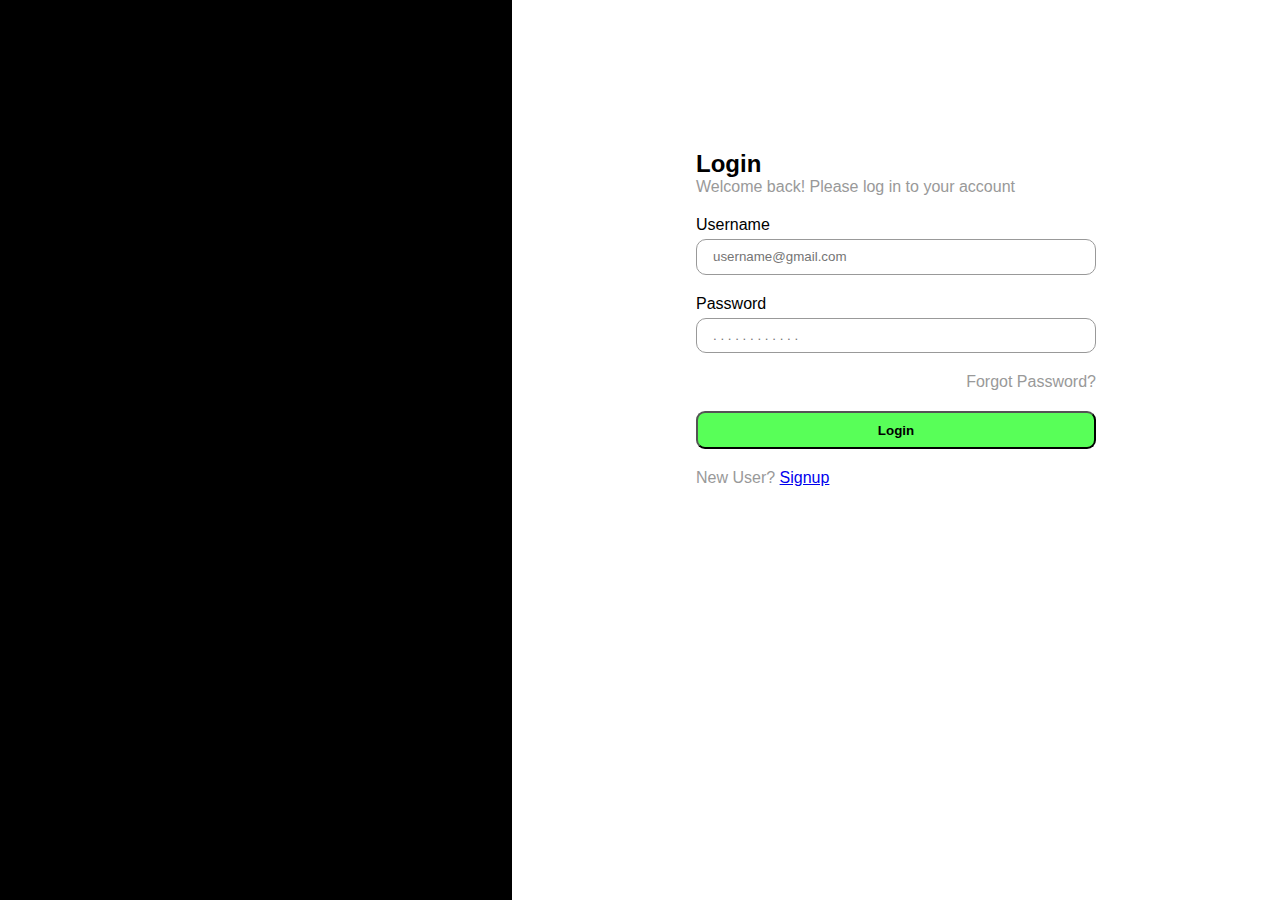
<file: templates/login.html>
<!DOCTYPE html>
<html lang="en">
<head>
    <meta charset="UTF-8">
    <meta name="viewport" content="width=device-width, initial-scale=1.0">
    <title>Document</title>
    <link rel="icon" href="static/logo.ico">
    <style>
        * {
            margin: 0;
            box-sizing: border-box;
            font-family: Arial, Helvetica, sans-serif;
        }
        body {
            min-height: 100vh;
        }
        .body-wrapper {
            display: flex;
        }
        .aside {
            flex: 2;
            background-color: #000;
            min-height: 100vh;
        }
        .main {
            flex: 3;
            min-height: 100vh;
        }
        .login {
            max-width: 400px;
            min-height: 550px;
            margin: auto;
            margin-top: 150px;            
            display: flex;
            flex-direction: column;
            gap: 20px;
        }
        input {
            padding: .7em 1.2em;
            border-radius: 10px;
            border: solid #999 1px;
            width: 100%;
        }
        .options {
            display: flex;
        }
        .option-child {
            width: fit-content;
        }
        .spacer {
            flex: 1;
        }
        .flex {
            display: flex;
        }
        .input-wrapper {
            display: flex;
            flex-direction: column;
            gap: 5px;
        }
        .text {
            font-weight: 700;
        }



        .button {
            width: 100%;
            border-radius: 9px;
            padding: .7em;
            background-color: rgb(88, 255, 88);
            display: flex;
            align-items: center;
            justify-content: center;
            cursor: pointer;
        }
        .button:hover {
            background-color: rgba(88, 255, 88, 0.779);
        }
        .title {
            font-size: x-large;
            font-weight: 600;
        }
        .subtitle {
            color: #999;
            text-decoration: none;
        }

    </style>
</head>
<body>
    <div class="body-wrapper">
        <a class="aside styleless" href="/"></a>
        <div class="main">
            <form id="login" class="login">
                <div class="title-wrapper">
                    <div class="title">Login</div>
                    <div class="subtitle">Welcome back! Please log in to your account</div>
                </div>
                <div class="input-wrapper">
                    <div class="input-title">Username</div>
                    <input id="username" type="text" placeholder="username@gmail.com">
                </div>
                <div class="input-wrapper">
                    <div class="input-title">Password</div>
                    <input id="password" type="password" placeholder=". . . . . . . . . . . .">
                </div>
                <div class="options">
                    <!-- <div class="option-child flex">
                        <input id="remember-me" type="checkbox">
                        <label for="">&nbsp;Remember&nbsp;me</label>
                    </div> -->
                    <div class="spacer"></div>
                    <div class="option-child"><a href="signup.html" class="subtitle">Forgot Password?</a></div>
                </div>
                <button class="button" type="submit">
                    <div class="text">Login</div>
                </button>
                <div class="extra"> <span class="subtitle">New User?</span> <a href="signup">Signup</a></div>
            </form>
        </div>
    </div>
    <script src="/static/login.js"></script>
</body>
</html>
</file>
